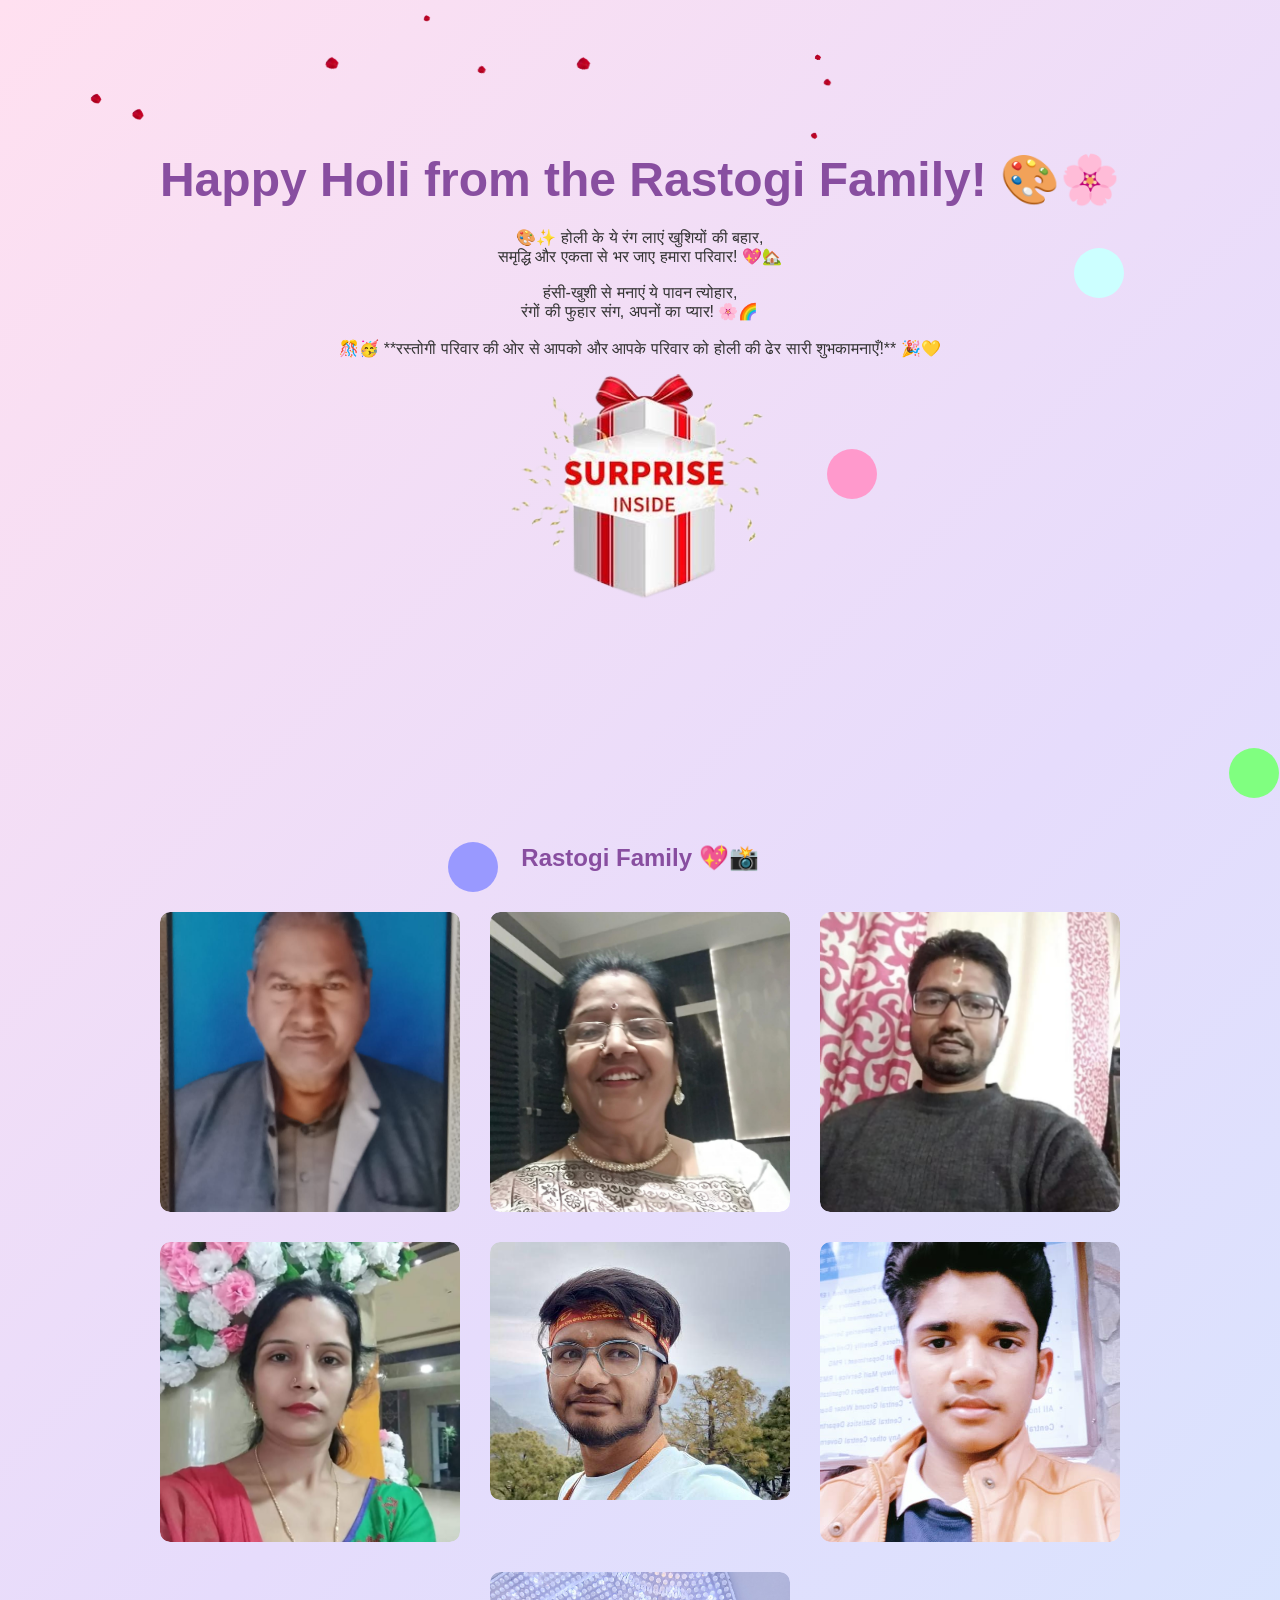
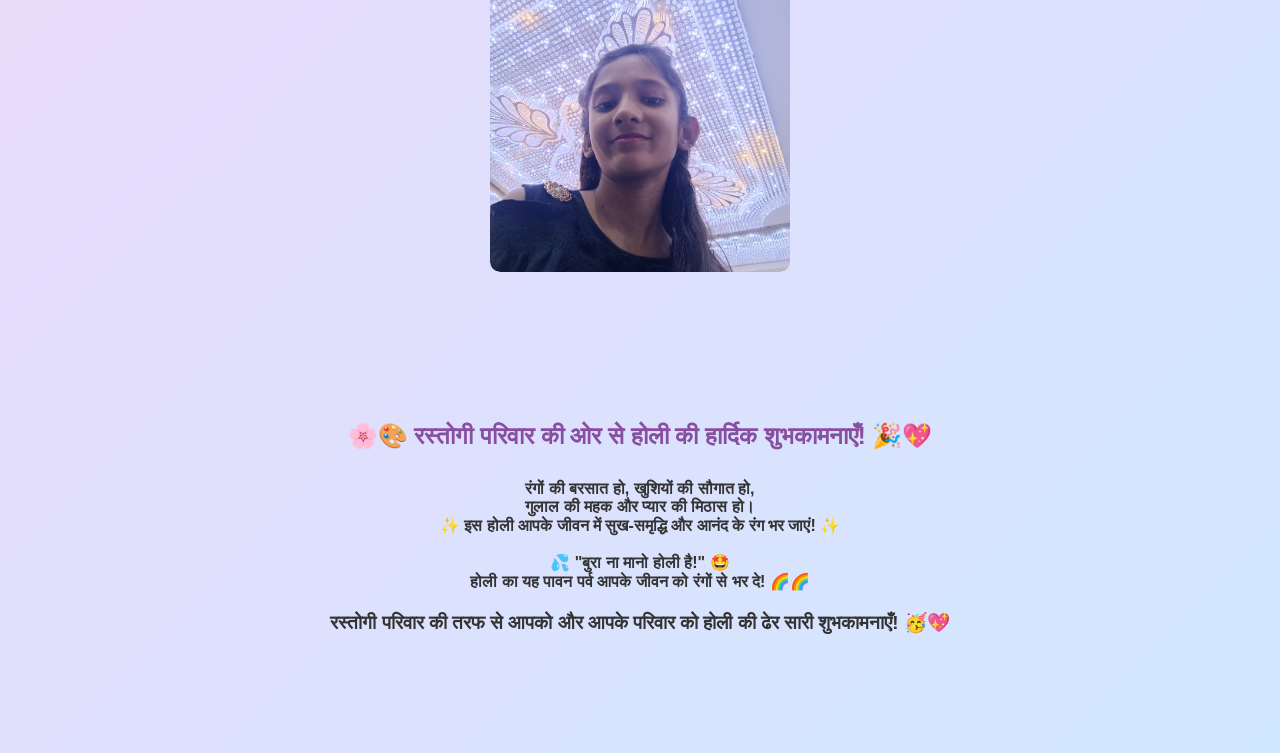
<file: index.html>
<!DOCTYPE html>
<html lang="en">

<head>
  <meta charset="UTF-8" />
  <meta name="viewport" content="width=device-width, initial-scale=1.0" />
  <title>My Love for You - Holi Gift</title>
  <link rel="stylesheet" href="style.css" />
  <script src="https://cdnjs.cloudflare.com/ajax/libs/gsap/3.9.1/gsap.min.js"></script>
</head>

<body>

  <div class="holi-colors"></div>

  <div class="container">
    <div class="welcome-section">
      <h1>Happy Holi from the Rastogi Family! 🎨🌸</h1>
      <p class="family-message">
        🎨✨ होली के ये रंग लाएं खुशियों की बहार, <br>
        समृद्धि और एकता से भर जाए हमारा परिवार! 💖🏡 <br><br>
        
        हंसी-खुशी से मनाएं ये पावन त्योहार, <br>
        रंगों की फुहार संग, अपनों का प्यार! 🌸🌈<br><br>
        
        🎊🥳 **रस्तोगी परिवार की ओर से आपको और आपके परिवार को होली की ढेर सारी शुभकामनाएँ!** 🎉💛  
      </p>

      <div class="gift-box" id="giftBox"></div>
    </div>

    <div class="gallery-section">
      <h2 class="cherished-memories">Rastogi Family 💖📸</h2>

      <div class="row">
        <div class="col">
          <div class="image-container">
            <img src="image1.jpg" alt="Memory 1" />
          </div>
        </div>
        <div class="col">
          <div class="image-container">
            <img src="image2.jpg" alt="Memory 2" />
          </div>
        </div>
        <div class="col">
          <div class="image-container">
            <img src="image3.jpg" alt="Memory 3" />
          </div>
        </div>
        <div class="col">
          <div class="image-container">
            <img src="image4.jpg" alt="Memory 4" />
          </div>
        </div>
        <div class="col">
          <div class="image-container">
            <img src="image5.jpg" alt="Memory 5" />
          </div>
        </div>
        <div class="col">
          <div class="image-container">
            <img src="image6.jpg" alt="Memory 6" />
          </div>
        </div>
        <div class="col">
          <div class="image-container">
            <img src="image7.jpg" alt="Memory 7" />
          </div>
        </div>
      </div>
    </div>
    <div class="rose-rain"></div>
    <div class="poetry-section">
      <h2>🌸🎨 <b>रस्तोगी परिवार की ओर से होली की हार्दिक शुभकामनाएँ!</b> 🎉💖</h2>
      <p class="poetry-line">
      <h4>
        रंगों की बरसात हो, खुशियों की सौगात हो, <br />
        गुलाल की महक और प्यार की मिठास हो। <br />
        ✨ इस होली आपके जीवन में सुख-समृद्धि और आनंद के रंग भर जाएं! ✨
        <br /><br />
        💦 <b>"बुरा ना मानो होली है!"</b> 🤩 <br />
        होली का यह पावन पर्व आपके जीवन को रंगों से भर दे! 🌈🌈
      </h4>
      <h3><b>रस्तोगी परिवार की तरफ से आपको और आपके परिवार को होली की ढेर सारी
          शुभकामनाएँ!</b>
        🥳💖</h3>
      </p>
    </div>
  </div>

  <script src="script.js"></script>
</body>

</html>
</file>
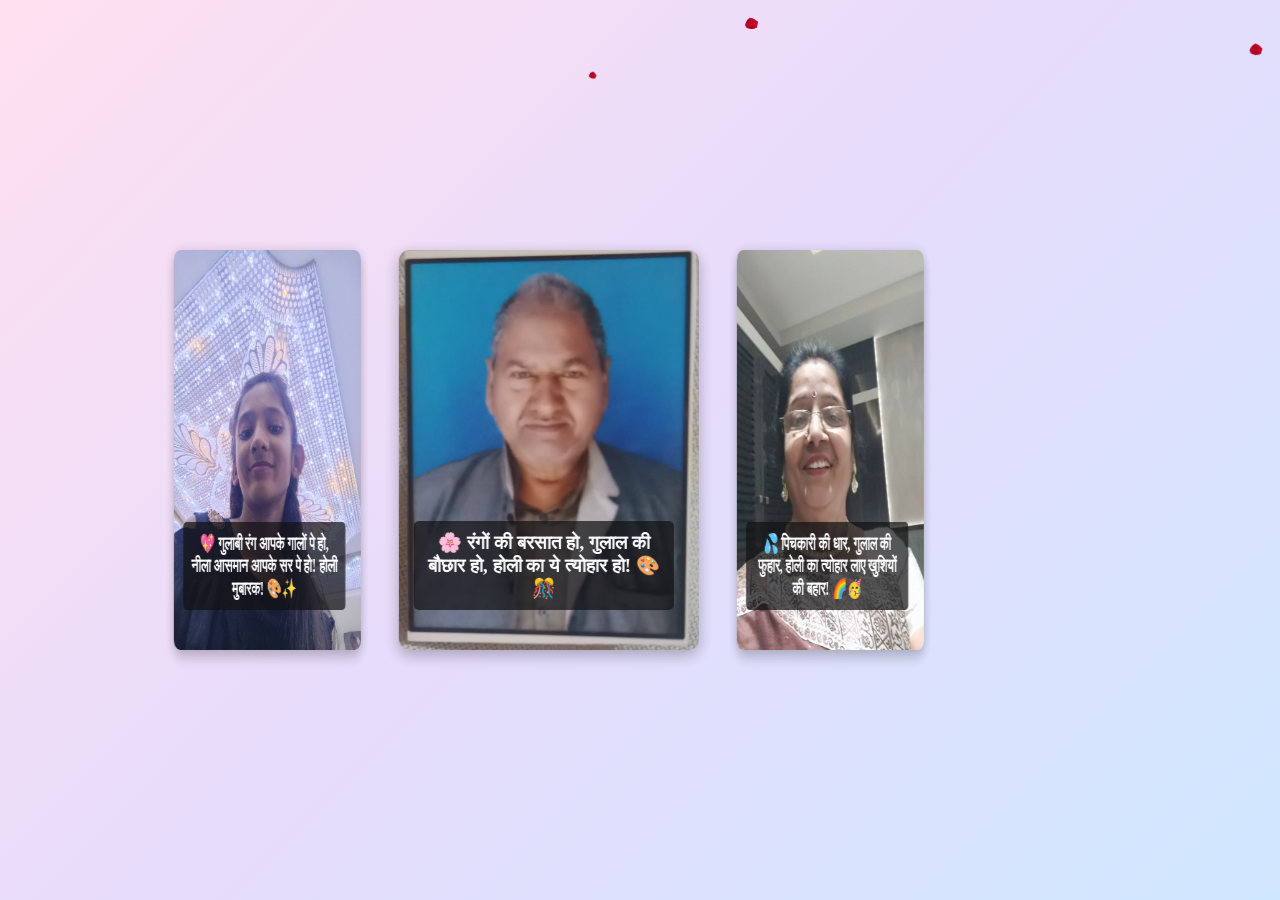
<file: animation.html>
<!DOCTYPE html>
<html lang="en">
  <head>
    <meta charset="UTF-8" />
    <meta name="viewport" content="width=device-width, initial-scale=1.0" />
    <title>3D Shayari Gallery</title>
    <style>
      body {
        display: flex;
        justify-content: center;
        align-items: center;
        height: 100vh;
        background: linear-gradient(135deg, #ffe0f0, #e6dcfc, #d0e8ff);
        overflow: hidden;
        perspective: 1000px;
        margin: 0;
      }
      .gallery {
        position: relative;
        width: 300px;
        height: 400px;
        transform-style: preserve-3d;
        opacity: 0;
      }
      .photo {
        position: absolute;
        width: 100%;
        height: 100%;
        background-size: cover;
        background-position: center;
        border-radius: 10px;
        box-shadow: 0 5px 15px rgba(0, 0, 0, 0.3);
        transform-origin: center;
        backface-visibility: hidden;
        transition: transform 1s ease-in-out;
      }
      .photo span {
        position: absolute;
        bottom: 10%;
        width: 80%;
        left: 5%;
        background: rgba(0, 0, 0, 0.7);
        color: white;
        text-align: center;
        padding: 10px;
        border-radius: 5px;
        font-size: 1.2rem;
        font-weight: bold;
      }
      @keyframes rotateLeft {
        from {
          transform: rotateY(0deg);
        }
        to {
          transform: rotateY(-360deg);
        }
      }

      #gallery {
        animation: rotateLeft 30s linear infinite;
      }

      @media (max-width: 600px) {
        .gallery {
          width: 250px;
          height: 330px;
        }
        .photo span {
          font-size: 1rem;
        }
      }
      .rose-rain {
        position: fixed;
        top: 0;
        left: 0;
        width: 100%;
        height: 100%;
        pointer-events: none;
      }
      .petal {
        position: absolute;
        top: -10px;
      }
    </style>
    <script src="https://cdnjs.cloudflare.com/ajax/libs/gsap/3.12.2/gsap.min.js"></script>
  </head>
  <body>
    <div class="gallery" id="gallery"></div>
    <div class="rose-rain"></div>
    <script>
      const shayaris = [
        "🌸 रंगों की बरसात हो, गुलाल की बौछार हो, होली का ये त्योहार हो! 🎨🎊",
        "💦 पिचकारी की धार, गुलाल की फुहार, होली का त्योहार लाए खुशियों की बहार! 🌈🥳",
        "🎨 गुलाल की हलचल और रंगों की बहार, होली लाए खुशियों की बौछार! 🌟🌺",
        "🌿 रंग बरसे भीगे चुनर वाली, रंग बरसे! होली मुबारक हो सबको! 🎶🎉",
        "🌷 होली का रंग आपकी जिंदगी को सुखद बनाए, हर दिन खुशियों से भरा हो! 💖🎊",
        "😃 बुरा ना मानो होली है! दोस्तों के संग होली का मस्ती भरा रंग है! 🌈🤩",
        "💖 गुलाबी रंग आपके गालों पे हो, नीला आसमान आपके सर पे हो! होली मुबारक! 🎨✨",
      ];

      const gallery = document.getElementById("gallery");
      const totalImages = shayaris.length;

      shayaris.forEach((shayari, index) => {
        const photo = document.createElement("div");
        photo.className = "photo";
        photo.style.backgroundImage = `url('image${index + 1}.jpg')`;

        const angle = index * (360 / totalImages);
        photo.style.transform = `rotateY(${angle}deg) translateZ(360px)`; // Negative angle for left rotation

        const span = document.createElement("span");
        span.textContent = shayari;

        photo.appendChild(span);
        gallery.appendChild(photo);
      });

      gsap.fromTo(
        "#gallery",
        { x: "-100vw", opacity: 0 },
        {
          x: "0vw",
          opacity: 1,
          duration: 2,
          ease: "power2.out",
          onComplete: () => {
            gsap.to(".gallery", {
              rotationY: 360,
              duration: 20,
              repeat: -1,
              ease: "linear",
            });
          },
        }
      );

      const roseRain = document.querySelector(".rose-rain");
      function createPetal() {
        const petal = document.createElement("img");
        petal.src = "rose-petal.png";
        petal.className = "petal";

        const randomSize = Math.random() * 20 + 15;
        petal.style.width = randomSize + "px";
        petal.style.left = Math.random() * window.innerWidth + "px";

        roseRain.appendChild(petal);

        gsap.to(petal, {
          y: window.innerHeight,
          rotation: 360,
          scale: 0.8,
          duration: 10,
          ease: "linear",
          onComplete: () => petal.remove(),
        });
      }
      setInterval(createPetal, 300);
    </script>
  </body>
</html>
</file>
<file: style.css>
/* style.css */
body {
  margin: 0;
  font-family: "Arial", sans-serif;
  color: #333;
  overflow-x: hidden;
  background: linear-gradient(135deg, #ffe0f0, #e6dcfc, #d0e8ff);
}

.rose-rain {
  position: fixed;
  top: 0;
  left: 0;
  width: 100%;
  height: 100%;
  pointer-events: none;
}

.petal {
  position: absolute;
  width: 20px;
  height: auto;
  transform-origin: center center;
}

.container {
  max-width: 1200px;
  margin: 0 auto;
  text-align: center;
  padding: 40px 20px;
  position: relative;
  z-index: 1;
}

.welcome-section {
  padding: 80px 20px;
}

.welcome-section h1 {
  font-size: 3em;
  margin-bottom: 20px;
  color: #884ea0;
}

.love-message {
  font-size: 1.2em;
  color: #555;
}

.gallery-section,
.poetry-section {
  padding: 60px 20px;
  text-align: center;
}

.gallery-section h2,
.poetry-section h2 {
  margin-bottom: 30px;
  color: #884ea0;
}

.row {
  display: flex;
  justify-content: center;
  flex-wrap: wrap;
  gap: 10px;
}

.col {
  flex: 0 0 300px;
  margin: 10px;
}

.image-container {
  overflow: hidden;
  border-radius: 10px;
  box-shadow: 0 0px 0px rgba(0, 0, 0, 0.1);
  transition: transform 0.3s ease;
}

.image-container:hover {
  transform: scale(1.05);
}

.image-container img {
  width: 100%;
  height: 100%;
  display: block;
  object-fit: cover;
  border-radius: 10px;
  max-height: 300px;
}

.poetry-line {
  font-size: 1.1em;
  line-height: 2; /* Increased line-height for better spacing */
  font-weight: bolder;
  color: #333; /* Changed color to dark gray for better contrast */
  margin-bottom: 15px;
  /* Added a more prominent text shadow with a blur radius */
  text-shadow: 0px 0px 4px rgba(255, 255, 255, 0.8);
}

.holi-colors {
  position: fixed;
  top: 0;
  left: 0;
  width: 100%;
  height: 100%;
  pointer-events: none;
  z-index: -1;
}

.holi-color {
  position: absolute;
  width: 50px;
  height: 50px;
  border-radius: 50%;
  animation: holi-scatter 5s linear infinite;
}

@keyframes holi-scatter {
  0% {
    transform: translate(0, 0);
    opacity: 0;
  }
  50% {
    opacity: 1;
  }
  100% {
    transform: translate(
      calc(100vw * (Math.random() - 0.5)),
      calc(100vh * (Math.random() - 0.5))
    );
    opacity: 0;
  }
}

.gift-box {
  width: 300px;
  height: 300px;
  background-image: url("gift-box.png");
  background-size: contain;
  background-repeat: no-repeat;
  position: relative;
  margin: 10px auto;
  cursor: pointer;
}
</file>
